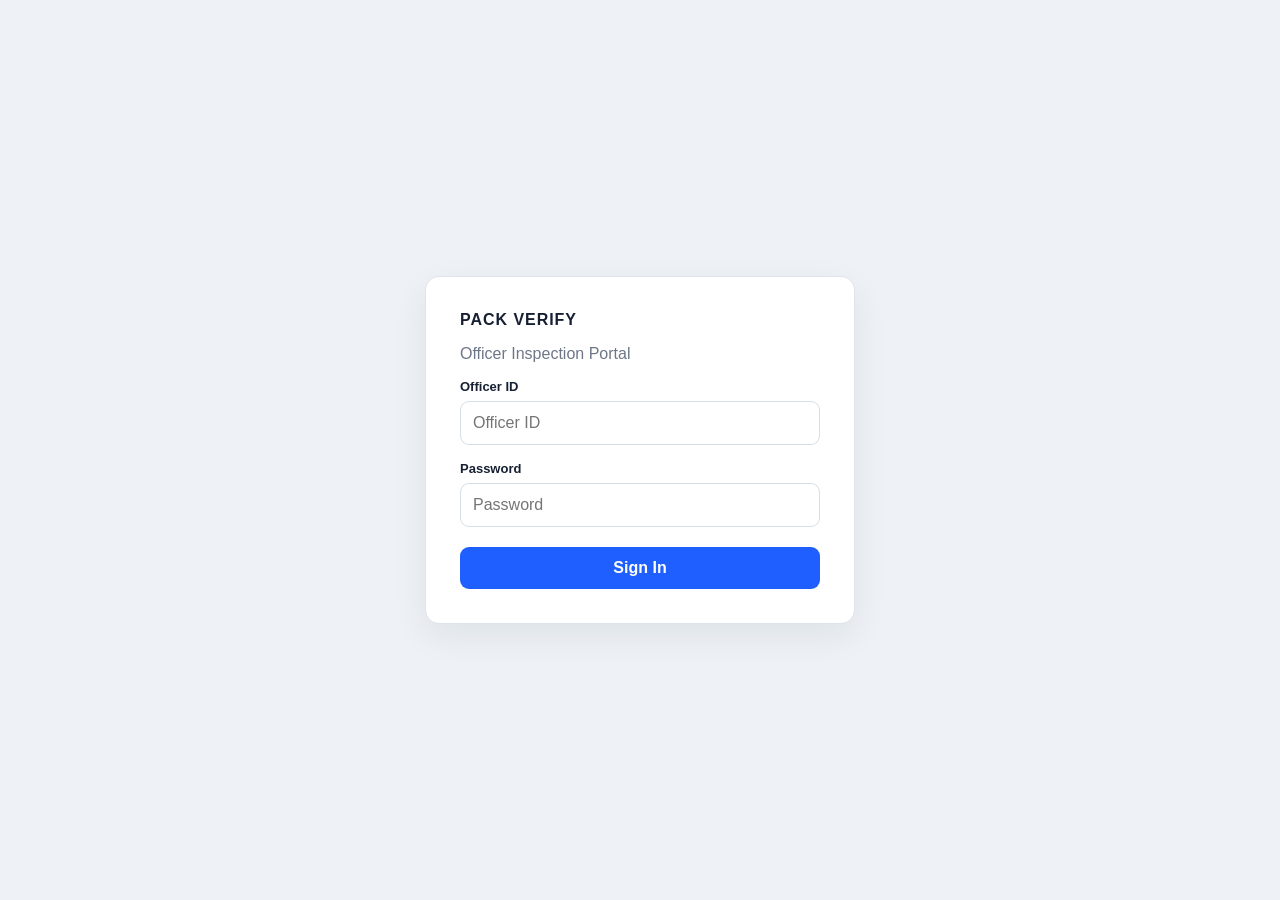
<file: index.html>
<!doctype html><html lang="en"><head><meta charset="utf-8"><meta name="viewport" content="width=device-width,initial-scale=1"><title>PACK VERIFY</title><meta http-equiv="refresh" content="0; url=login.html"><script>window.location.replace("login.html")</script></head><body><a href="login.html">Continue to PACK VERIFY</a></body></html>
</file>
<file: style.css>
*{box-sizing:border-box}body{margin:0;font-family:Inter,Arial,sans-serif;background:#f5f7fa;color:#172033}
a{text-decoration:none;color:inherit}button,input,select,textarea{font:inherit}button{cursor:pointer}
.top{height:64px;background:#fff;border-bottom:1px solid #e0e5eb;display:flex;align-items:center;justify-content:space-between;padding:0 24px;position:sticky;top:0;z-index:10}
.logo{font-weight:800;letter-spacing:.06em}.profile{display:flex;align-items:center;gap:14px}.small{font-size:12px}.muted{color:#6d7787}
.layout{display:flex}.side{width:240px;min-height:calc(100vh - 64px);background:#fff;border-right:1px solid #e0e5eb;padding:18px;position:sticky;top:64px}
.nav{display:block;width:100%;text-align:left;border:0;background:white;padding:11px 12px;border-radius:8px;margin-bottom:4px;color:#5e6979}.nav:hover,.nav.active{background:#eef4ff;color:#174ed8;font-weight:700}
.content{flex:1;padding:28px;max-width:1320px}.head{display:flex;align-items:flex-end;justify-content:space-between;gap:15px;margin-bottom:22px}
h1{margin:0;font-size:28px}h2{margin:0;font-size:20px}h3{margin:0;font-size:16px}
.card,.panel{background:#fff;border:1px solid #e0e5eb;border-radius:12px;padding:18px}.cards{display:grid;grid-template-columns:repeat(4,1fr);gap:14px}
.metric strong{display:block;font-size:27px;margin-top:8px}.grid2{display:grid;grid-template-columns:1.5fr 1fr;gap:14px;margin-top:14px}
.primary{background:#1f5eff;color:#fff;border:0;border-radius:9px;padding:12px 17px;font-weight:700}.secondary{background:#fff;color:#243044;border:1px solid #d7dde5;border-radius:9px;padding:11px 16px;font-weight:650}
.table{width:100%;border-collapse:collapse;font-size:13px}.table th,.table td{padding:12px 9px;border-bottom:1px solid #edf0f3;text-align:left}.table th{color:#697586}
.badge{display:inline-block;padding:5px 8px;border-radius:7px;font-size:11px;font-weight:750}.green{background:#eaf8f1;color:#087443}.amber{background:#fff5df;color:#925500}.red{background:#fdeceb;color:#b42318}
label{display:block;font-size:13px;font-weight:650;margin:16px 0 7px}input,select,textarea{width:100%;padding:12px;border:1px solid #d7dde5;border-radius:9px;background:#fff;outline:none}
input:focus,select:focus,textarea:focus{border-color:#1f5eff}
.scanbox{border:1.5px dashed #cbd3dd;border-radius:12px;padding:50px;text-align:center;background:#fbfcfd}.scanbox input{display:none}
.preview{display:grid;grid-template-columns:1.25fr .9fr;gap:16px}.photo{min-height:400px;border:1px solid #dfe4ea;border-radius:11px;background:#eef1f4;display:grid;place-items:center;overflow:hidden;position:relative}.photo img{max-width:100%;max-height:520px;object-fit:contain}
.require{display:flex;justify-content:space-between;gap:12px;padding:12px 0;border-bottom:1px solid #edf0f3}.row{display:grid;grid-template-columns:1.3fr 1.3fr .7fr .8fr;gap:8px;padding:11px 8px;border-bottom:1px solid #edf0f3;font-size:13px}
.evidence{display:grid;grid-template-columns:1.4fr .8fr;gap:16px}.boxmark{position:absolute;border:2px solid #1f5eff;border-radius:4px}.report{max-width:850px;background:white;border:1px solid #dfe4ea;border-radius:12px;padding:30px}
.toast{position:fixed;right:20px;bottom:20px;background:#172033;color:white;padding:12px 16px;border-radius:9px;display:none}
.login{min-height:100vh;display:grid;place-items:center;background:#eef2f6}.loginbox{width:min(430px,92vw);background:#fff;border:1px solid #dfe4ea;border-radius:14px;padding:34px;box-shadow:0 12px 35px #15203312}
@media(max-width:900px){.side{position:fixed;z-index:20;left:-245px;transition:.2s}.side.open{left:0}.content{padding:18px}.cards{grid-template-columns:repeat(2,1fr)}.grid2,.preview,.evidence{grid-template-columns:1fr}.menu{display:block!important}.top{padding:0 14px}}
@media(max-width:600px){.cards{grid-template-columns:1fr 1fr}.head{align-items:flex-start;flex-direction:column}.row{grid-template-columns:1fr 1fr}.report{padding:18px}}
.menu{display:none;background:#fff;border:0;font-size:20px;margin-right:8px}
@media print{.top,.side,.head button{display:none!important}.content{padding:0}.report{border:0;max-width:none}}
</file>
